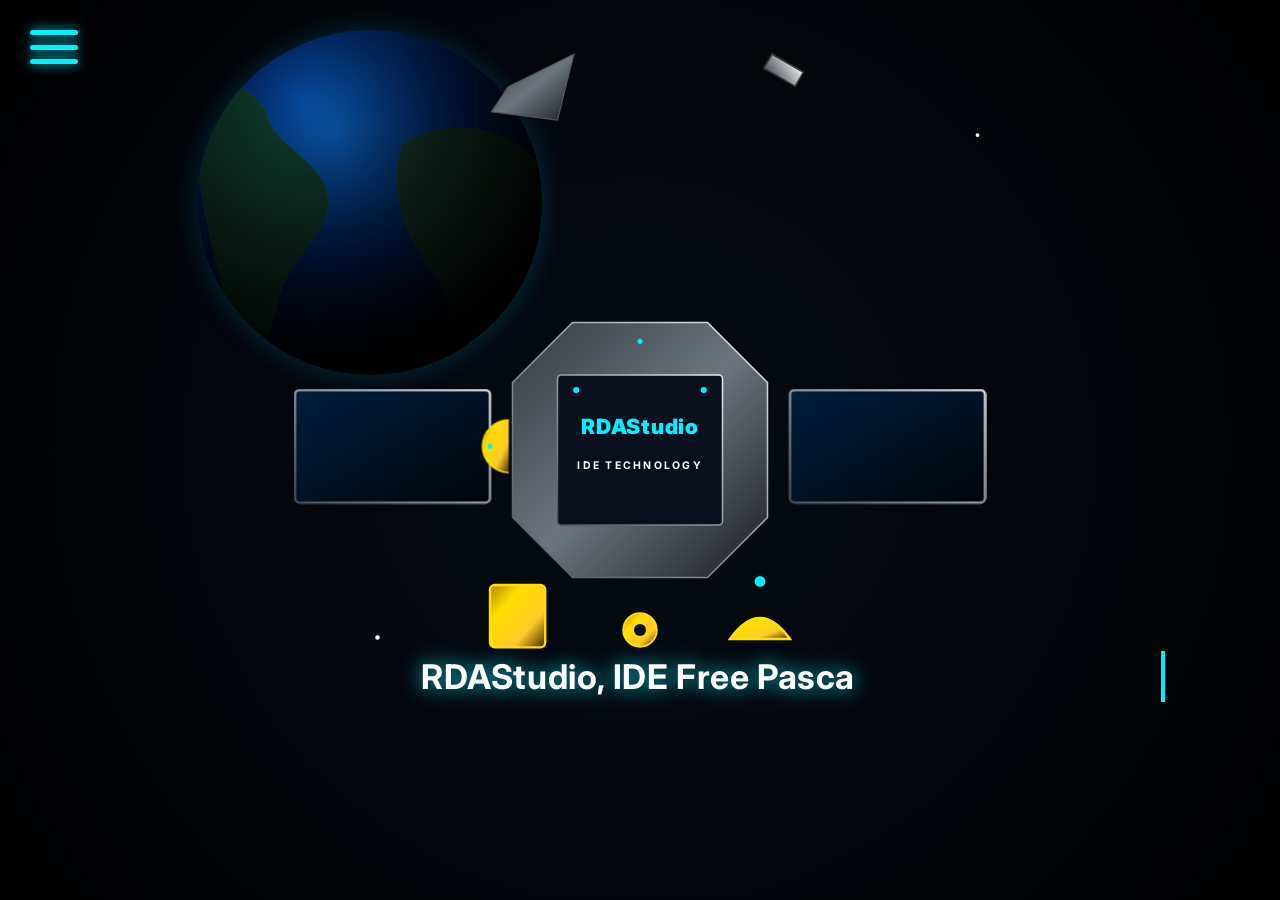
<file: index.html>
<!DOCTYPE html>
<html lang="pt-BR">
<head>
    <meta charset="UTF-8">
    <meta name="viewport" content="width=device-width, initial-scale=1.0">
    <title>RDA Studio - Órbita Tecnológica</title>
    <link href="https://fonts.googleapis.com/css2?family=Inter:wght=400;500;700;900&display=swap" rel="stylesheet">
    <style>
        :root {
            /* Variáveis dinâmicas de controle vetorial manipuladas pelo motor JS */
            --comet-angle: 0deg;
            --comet-duration: 8s;
            --start-x: 600px;
            --start-y: 0px;
            --mid-x: 600px;
            --mid-y: 470px;
            --under-x: 540px;
            --under-y: 660px;
            --end-x: 400px;
            --end-y: 1300px;
        }

        * {
            margin: 0;
            padding: 0;
            box-sizing: border-box;
            user-select: none;
            -webkit-user-drag: none;
        }

        body {
            background: radial-gradient(circle at center, #060b14 0%, #020408 70%, #000000 100%);
            overflow: hidden;
            width: 100vw;
            height: 100vh;
            position: relative;
            font-family: 'Inter', sans-serif;
            opacity: 0;
            animation: fadeInCinematic 2s cubic-bezier(0.4, 0, 0.2, 1) forwards;
        }

        .page-fade-out {
            animation: fadeOutCinematic 1.2s cubic-bezier(0.4, 0, 0.2, 1) forwards !important;
        }

        @keyframes fadeInCinematic {
            from { opacity: 0; filter: blur(10px); }
            to { opacity: 1; filter: blur(0px); }
        }

        @keyframes fadeOutCinematic {
            from { opacity: 1; filter: blur(15px); }
            to { opacity: 0; filter: blur(0px); }
        }

        /* CANVAS EM TELA CHEIA PARA ENCOSTAR NO MENU HAMBURGUER */
        .container-espacial {
            width: 100vw;
            height: 100vh;
            display: flex;
            justify-content: center;
            align-items: center;
            position: absolute;
            top: 0;
            left: 0;
            z-index: 1;
        }

        .canvas-espacial {
            width: 100%;
            height: 100%;
            display: block;
        }

        a {
            cursor: pointer;
            outline: none;
        }

        .brilho-alvo {
            transition: filter 0.5s cubic-bezier(0.2, 0.8, 0.2, 1), transform 0.3s ease;
        }

        a:hover .brilho-alvo {
            filter: url(#reflexo-estelar) drop-shadow(0 0 35px rgba(0, 240, 255, 0.95));
        }

        .rotulo-destroco {
            font-family: 'Inter', sans-serif;
            font-weight: 700;
            font-size: 16px;
            fill: #00f0ff;
            opacity: 0;
            transition: opacity 0.3s ease-in-out;
            text-shadow: 0 0 10px rgba(0, 240, 255, 0.8);
            pointer-events: none;
        }

        a:hover .rotulo-destroco {
            opacity: 1;
        }

        .camera-dance-satelite {
            transform-origin: 600px 600px;
            animation: camera-dance-satelite 40s cubic-bezier(0.4, 0, 0.2, 1) infinite;
        }

        @keyframes camera-dance-satelite {
            0% { transform: scale(0.85) translate(0px, 0px) rotate(0deg); filter: brightness(1); }
            12% { transform: scale(0.88) translate(-30px, 15px) rotate(-5deg); filter: brightness(1.05); }
            25% { transform: scale(0.82) translate(25px, -25px) rotate(4deg); filter: brightness(0.95); }
            38% { transform: scale(0.92) translate(-15px, -35px) rotate(-8deg); filter: brightness(1.1); }
            52% { transform: scale(0.84) translate(30px, 20px) rotate(6deg); filter: brightness(1); }
            65% { transform: scale(0.89) translate(-10px, -5px) rotate(-3deg); filter: brightness(1.1); }
            72% { transform: scale(1.05) translate(0px, 0px) rotate(0deg); filter: brightness(1.2); }
            82% { transform: scale(0.80) translate(-25px, 10px) rotate(-4deg); filter: brightness(0.85); }
            92% { transform: scale(0.86) translate(20px, -10px) rotate(3deg); filter: brightness(1); }
            100% { transform: scale(0.85) translate(0px, 0px) rotate(0deg); filter: brightness(1); }
        }

        .link-sub-1 { animation: balancoSub1 5s ease-in-out infinite alternate; transform-origin: 440px 820px; }
        .link-sub-2 { animation: balancoSub2 6s ease-in-out infinite alternate; transform-origin: 600px 840px; }
        .link-sub-3 { animation: balancoSub3 5.5s ease-in-out infinite alternate; transform-origin: 760px 820px; }

        @keyframes balancoSub1 { 0% { transform: translate(-4px, -3px) rotate(-1deg); } 100% { transform: translate(4px, 3px) rotate(1deg); } }
        @keyframes balancoSub2 { 0% { transform: translate(3px, -5px) rotate(0.5deg); } 100% { transform: translate(-3px, 5px) rotate(-0.5deg); } }
        @keyframes balancoSub3 { 0% { transform: translate(-5px, 4px) rotate(-1.5deg); } 100% { transform: translate(5px, -4px) rotate(-1.5deg); } }

        .decorativo-drift-1 { animation: driftLongo1 18s linear infinite; transform-origin: center; transform: scale(2.2); }
        .decorativo-drift-2 { animation: driftLongo2 24s linear infinite; transform-origin: center; transform: scale(2.2); }
        .decorativo-drift-3 { animation: driftLongo3 20s linear infinite; transform-origin: center; transform: scale(2.2); }
        .decorativo-drift-4 { animation: driftLongo4 16s linear infinite; transform-origin: center; transform: scale(2.2); }

        @keyframes driftLongo1 { 0% { transform: scale(2.2) translate(-150px, -80px) rotate(0deg); } 100% { transform: scale(2.2) translate(200px, 120px) rotate(360deg); } }
        @keyframes driftLongo2 { 0% { transform: scale(2.2) translate(200px, -120px) rotate(0deg); } 100% { transform: scale(2.2) translate(-150px, 200px) rotate(-360deg); } }
        @keyframes driftLongo3 { 0% { transform: scale(2.2) translate(180px, 80px) rotate(0deg); } 100% { transform: scale(2.2) translate(-200px, -120px) rotate(180deg); } }
        @keyframes driftLongo4 { 0% { transform: scale(2.2) translate(-80px, 180px) rotate(0deg); } 100% { transform: scale(2.2) translate(200px, -80px) rotate(540deg); } }

        /* BASE DO COMETA: ESPERA OCULTO NO TOPO ZERO */
        .cometa-colossal { 
            opacity: 0;
            transform: translate(var(--start-x), var(--start-y)) scale(0.01);
            transform-origin: 0px 0px !important;
        }

        /* CLASS DISPARADA EXCLUSIVAMENTE VIA JAVASCRIPT */
        .animar-cometa {
            animation: passagemSuperCometa var(--comet-duration) linear forwards;
        }

        @keyframes passagemSuperCometa {
            /* 0%: Surge oculto exatamente no topo parametrizado */
            0% { transform: translate(var(--start-x), var(--start-y)) scale(0.01); opacity: 0; filter: blur(5px); }
            5% { opacity: 1; filter: blur(0px); }
            
            /* 65%: PERSPECTIVA DOS OLHOS - Avança na direção da tela com zoom massivo de 150% (scale 1.5) */
            65% { transform: translate(var(--mid-x), var(--mid-y)) scale(1.5); opacity: 1; filter: drop-shadow(0 0 45px rgba(0, 240, 255, 0.95)) brightness(1.4); }
            
            /* 80%: MUDANÇA DE PERSPECTIVA - Executa a curva, encolhe e mergulha por baixo (atrás) do satélite */
            80% { transform: translate(var(--under-x), var(--under-y)) scale(0.75); opacity: 0.9; filter: drop-shadow(0 0 15px rgba(0, 240, 255, 0.4)); }
            
            /* 100%: Desaparece completamente no limbo inferior */
            100% { transform: translate(var(--end-x), var(--end-y)) scale(0.2); opacity: 0; }
        }

        .reflexo-satelite-container {
            transform-origin: 600px 600px;
        }

        .animar-reflexo {
            animation: reflexoSateliteCometa var(--comet-duration) linear forwards;
        }

        @keyframes reflexoSateliteCometa {
            0%, 58% { filter: brightness(1) drop-shadow(0 0 0px rgba(0,240,255,0)); }
            64%, 74% { filter: brightness(2.3) drop-shadow(0 0 40px rgba(0, 240, 255, 0.9)); }
            82%, 100% { filter: brightness(1) drop-shadow(0 0 0px rgba(0,240,255,0)); }
        }

        .led-azul-pisca { animation: pulseLedAzul 0.4s ease-in-out infinite alternate; }
        @keyframes pulseLedAzul { 0% { opacity: 0.1; filter: drop-shadow(0 0 1px #00f0ff); } 100% { opacity: 1; filter: drop-shadow(0 0 12px #00f0ff); } }
        
        .estrela-pisca { animation: pulseEstrela 3s ease-in-out infinite alternate; }
        @keyframes pulseEstrela { 0% { opacity: 0.2; } 100% { opacity: 1; } }

        .terminal-typewriter {
            position: absolute;
            bottom: 22%;
            left: 50%;
            transform: translateX(-50%);
            font-family: 'Inter', sans-serif;
            font-size: clamp(24px, 4vw, 34px);
            font-weight: 700;
            color: #ffffff;
            letter-spacing: 0.6px;
            text-align: center;
            pointer-events: none;
            z-index: 99999999;
            width: 92%;
            max-width: 1050px;
            line-height: 1.5;
            display: inline-block;
            border-right: 4px solid #00f0ff;
            animation: piscaCursorTerminal 0.7s step-end infinite;
            text-shadow: 0 0 20px rgba(0, 240, 255, 0.85);
        }

        @keyframes piscaCursorTerminal {
            from, to { border-color: transparent; }
            50% { border-color: #00f0ff; }
        }

        .menu-hamburguer-container {
            position: fixed;
            top: 30px;
            left: 30px;
            z-index: 999999999;
        }

        .menu-checkbox { display: none; }

        .botao-hamburguer {
            display: flex;
            flex-direction: column;
            justify-content: space-between;
            width: 48px;
            height: 34px;
            cursor: pointer;
            background: transparent;
            border: none;
        }

        .botao-hamburguer span {
            display: block;
            width: 100%;
            height: 5px;
            background-color: #00f0ff;
            border-radius: 3px;
            transition: all 0.3s cubic-bezier(0.4, 0, 0.2, 1);
            box-shadow: 0 0 12px rgba(0, 240, 255, 0.9);
        }

        .menu-checkbox:checked ~ .botao-hamburguer span:nth-child(1) { transform: translateY(14px) rotate(45deg); }
        .menu-checkbox:checked ~ .botao-hamburguer span:nth-child(2) { opacity: 0; }
        .menu-checkbox:checked ~ .botao-hamburguer span:nth-child(3) { transform: translateY(-15px) rotate(-45deg); }

        .painel-idiomas {
            position: absolute;
            top: 50px;
            left: 0;
            display: none;
            flex-direction: column;
            gap: 14px;
            background: rgba(3, 7, 15, 0.97);
            padding: 16px;
            border-radius: 20px;
            border: 2px solid rgba(0, 240, 255, 0.5);
            backdrop-filter: blur(20px);
            box-shadow: 0 0 40px rgba(0, 0, 0, 0.98);
            animation: fadeInPainel 0.25s ease forwards;
        }

        .menu-checkbox:checked ~ .painel-idiomas { display: flex; }

        @keyframes fadeInPainel {
            from { opacity: 0; transform: translateY(-10px); }
            to { opacity: 1; transform: translateY(0); }
        }

        .botao-bandeira {
            background: rgba(255, 255, 255, 0.05);
            border: 2.5px solid rgba(255, 255, 255, 0.15);
            cursor: pointer;
            width: 50px;
            height: 50px;
            display: flex;
            align-items: center;
            justify-content: center;
            border-radius: 50%;
            transition: all 0.25s ease;
            position: relative;
            padding: 0;
            overflow: hidden;
        }

        .botao-bandeira svg { width: 100%; height: 100%; pointer-events: none; display: block; }
        .botao-bandeira:hover { transform: scale(1.15); background: rgba(0, 240, 255, 0.15); border-color: rgba(0, 240, 255, 0.8); box-shadow: 0 0 15px rgba(0, 240, 255, 0.5); }
        .botao-bandeira.ativo { border-color: #00f0ff !important; background: rgba(0, 240, 255, 0.25) !important; box-shadow: 0 0 20px rgba(0, 240, 255, 0.8) !important; }
        .botao-bandeira::after { content: attr(data-tooltip); position: absolute; left: 65px; top: 50%; transform: translateY(-50%) scale(0.9); background: #03070f; color: #00f0ff; font-family: 'Inter', sans-serif; font-size: 13px; font-weight: 700; white-space: nowrap; padding: 6px 10px; border-radius: 6px; border: 1px solid rgba(0, 240, 255, 0.5); opacity: 0; pointer-events: none; transition: all 0.2s ease; }
    </style>
</head>
<body data-page="index">

    <div class="menu-hamburguer-container">
        <input type="checkbox" id="menu-toggle" class="menu-checkbox">
        <label for="menu-toggle" class="botao-hamburguer">
            <span></span>
            <span></span>
            <span></span>
        </label>
        
        <div class="painel-idiomas">
            <button class="botao-bandeira" data-lang="ptBR" data-tooltip="Brasil">
                <svg viewBox="0 0 32 32"><clipPath id="c-br"><circle cx="16" cy="16" r="16"/></clipPath><g clip-path="url(#c-br)"><rect width="32" height="32" fill="#009c3b"/><polygon points="16,4 28,16 16,28 4,16" fill="#ffdf00"/><circle cx="16" cy="16" r="6.5" fill="#002776"/><path d="M 8,17.5 Q 16,14.5 24,17.5" stroke="#ffffff" stroke-width="1" fill="none"/></g></svg>
            </button>
            <button class="botao-bandeira" data-lang="enUS" data-tooltip="United States">
                <svg viewBox="0 0 32 32"><clipPath id="c-us"><circle cx="16" cy="16" r="16"/></clipPath><g clip-path="url(#c-us)"><rect width="32" height="32" fill="#fff"/><rect width="32" height="2.5" y="0" fill="#b22234"/><rect width="32" height="2.5" y="5" fill="#b22234"/><rect width="32" height="2.5" y="10" fill="#b22234"/><rect width="32" height="2.5" y="15" fill="#b22234"/><rect width="32" height="2.5" y="20" fill="#b22234"/><rect width="32" height="2.5" y="25" fill="#b22234"/><rect width="32" height="32" y="30" fill="#b22234"/><rect width="16" height="17" fill="#3c3b6e"/><circle cx="4" cy="4" r="0.7" fill="#fff"/><circle cx="8" cy="4" r="0.7" fill="#fff"/><circle cx="12" cy="4" r="0.7" fill="#fff"/><circle cx="6" cy="8" r="0.7" fill="#fff"/><circle cx="10" cy="8" r="0.7" fill="#fff"/><circle cx="4" cy="12" r="0.7" fill="#fff"/><circle cx="8" cy="12" r="0.7" fill="#fff"/><circle cx="12" cy="12" r="0.7" fill="#fff"/></g></svg>
            </button>
        </div>
    </div>
    <div class="container-espacial">
        <svg class="canvas-espacial" viewBox="0 0 1200 1200" xmlns="http://www.w3.org/2000/svg" oncontextmenu="return false;">
            
            <defs>
                <filter id="reflexo-estelar" x="-50%" y="-50%" width="200%" height="200%">
                    <feGaussianBlur stdDeviation="10" result="blur" />
                    <feColorMatrix type="matrix" values="1 0 0 0 0  0 1 0 0 0  0 0 1 0 0  0 0 0 3 0"/>
                    <feMerge>
                        <feMergeNode in="blur" />
                        <feMergeNode in="SourceGraphic" />
                    </feMerge>
                </filter>

                <filter id="super-brilho-cometa" x="-100%" y="-100%" width="300%" height="300%">
                    <feGaussianBlur stdDeviation="6" result="blur1" />
                    <feGaussianBlur stdDeviation="14" result="blur2" />
                    <feMerge>
                        <feMergeNode in="blur2" />
                        <feMergeNode in="blur1" />
                        <feMergeNode in="SourceGraphic" />
                    </feMerge>
                </filter>

                <linearGradient id="metal-grafite" x1="0%" y1="0%" x2="100%" y2="100%">
                    <stop offset="0%" stop-color="#343a40" /><stop offset="50%" stop-color="#6c757d" /><stop offset="100%" stop-color="#1a1d20" />
                </linearGradient>

                <linearGradient id="aco-escovado" x1="0%" y1="100%" x2="100%" y2="0%">
                    <stop offset="0%" stop-color="#495057" /><stop offset="100%" stop-color="#e9ecef" />
                </linearGradient>

                <linearGradient id="ouro-termico" x1="0%" y1="0%" x2="100%" y2="100%">
                    <stop offset="0%" stop-color="#b68500" /><stop offset="30%" stop-color="#ffdf00" /><stop offset="70%" stop-color="#ffca28" /><stop offset="100%" stop-color="#3e2c00" />
                </linearGradient>

                <linearGradient id="silicio-painel" x1="0%" y1="0%" x2="100%" y2="100%">
                    <stop offset="0%" stop-color="#001f3f" /><stop offset="100%" stop-color="#00050a" />
                </linearGradient>

                <linearGradient id="cauda-cometa" x1="0%" y1="100%" x2="0%" y2="0%">
                    <stop offset="0%" stop-color="#ffffff" stop-opacity="1"/>
                    <stop offset="20%" stop-color="#00f0ff" stop-opacity="0.85"/>
                    <stop offset="60%" stop-color="#0044ff" stop-opacity="0.25"/>
                    <stop offset="100%" stop-color="#000000" stop-opacity="0"/>
                </linearGradient>

                <radialGradient id="gradiente-terra" cx="40%" cy="30%" r="70%">
                    <stop offset="0%" stop-color="#0a5cb4" /><stop offset="55%" stop-color="#002266" /><stop offset="100%" stop-color="#000311" />
                </radialGradient>
                
                <radialGradient id="sombra-terra" cx="30%" cy="20%" r="80%">
                    <stop offset="0%" stop-color="#000000" stop-opacity="0" /><stop offset="85%" stop-color="#000000" stop-opacity="0.85" /><stop offset="100%" stop-color="#000000" stop-opacity="1" />
                </radialGradient>

                <clipPath id="clip-recorte-terra-novo">
                    <circle cx="240" cy="270" r="230" />
                </clipPath>
            </defs>

            <!-- Estrelas de Fundo -->
            <g fill="#ffffff">
                <circle cx="150" cy="200" r="2" class="estrela-pisca" style="animation-delay: 0.2s;"/>
                <circle cx="1050" cy="180" r="2.5" class="estrela-pisca" style="animation-delay: 0.9s;"/>
                <circle cx="880" cy="900" r="1.5" opacity="0.6"/>
                <circle cx="250" cy="850" r="3" class="estrela-pisca" style="animation-delay: 1.4s;"/>
            </g>

            <!-- PLANETA TERRA CORRIGIDO EM POSIÇÃO EMBAIXO DO HAMBURGUER -->
            <g id="planeta-terra-realista">
                <circle cx="240" cy="270" r="236" fill="#00bfff" opacity="0.15" filter="blur(16px)" />
                <g clip-path="url(#clip-recorte-terra-novo)">
                    <circle cx="240" cy="270" r="230" fill="url(#gradiente-terra)" />
                    <g transform="translate(-360, 160)">
                        <path d="M 380,-60 C 420,-50 460,-30 465,0 C 470,20 495,35 520,60 C 545,85 555,115 530,150 C 510,180 480,210 475,250 C 465,290 445,340 440,370 C 430,340 420,290 405,230 C 390,170 375,110 370,50 Z" fill="#143d22" opacity="0.88" stroke="#1b522e" stroke-width="1" />
                        <path d="M 645,30 C 680,10 740,0 790,30 C 830,50 855,90 840,130 C 825,160 795,190 775,230 C 760,260 745,310 735,350 C 725,320 710,270 700,230 C 685,200 655,170 645,130 C 635,100 630,60 645,30 Z" fill="#1c3b1e" opacity="0.85" stroke="#254e27" stroke-width="1"/>
                    </g>
                    <circle cx="240" cy="270" r="230" fill="url(#sombra-terra)" />
                </g>
            </g>

            <!-- OBJETO COMETA - Renderizado estruturalmente ANTES do satélite para passar por trás dele -->
            <g id="wrapper-cometa" style="transform-origin: 600px 600px; transform: rotate(var(--comet-angle));">
                <g class="cometa-colossal" id="cometa-objeto">
                    <path d="M -12,0 Q 0,-200 0,-450 Q 0,-200 12,0 Z" fill="url(#cauda-cometa)" />
                    <circle cx="0" cy="0" r="13" fill="#ffffff" filter="url(#super-brilho-cometa)"/>
                </g>
            </g>

            <!-- Destroços Espaciais Ambientais -->
            <g class="decorativo-drift-1">
                <polygon points="520,380 560,360 550,400 510,395" fill="url(#metal-grafite)" stroke="#555" stroke-width="0.7"/>
            </g>
            <g class="decorativo-drift-2">
                <rect x="680" y="360" width="22" height="10" fill="url(#aco-escovado)" stroke="#333" transform="rotate(30 680 360)"/>
            </g>

            <!-- SATÉLITE PRINCIPAL (Fica por cima de tudo no eixo Z nativo do SVG) -->
            <g class="camera-dance-satelite">
                <g class="reflexo-satelite-container" id="reflexo-objeto">
                    <g>
                        <line x1="180" y1="595" x2="1020" y2="595" stroke="url(#aco-escovado)" stroke-width="12" stroke-linecap="round"/>
                        <rect x="140" y="520" width="260" height="150" rx="6" fill="url(#silicio-painel)" stroke="url(#aco-escovado)" stroke-width="3"/>
                        <rect x="800" y="520" width="260" height="150" rx="6" fill="url(#silicio-painel)" stroke="url(#aco-escovado)" stroke-width="3"/>
                        
                        <g transform="translate(420, 595)">
                            <line x1="0" y1="0" x2="70" y2="0" stroke="url(#aco-escovado)" stroke-width="7" stroke-linecap="round"/>
                            <path d="M 5, -35 A 35,35 0 0,0 5,35" fill="url(#ouro-termico)" stroke="#ffdf00" stroke-width="2"/>
                            <circle cx="-20" cy="0" r="3.5" fill="#00f0ff" class="led-azul-pisca"/>
                        </g>

                        <polygon points="430,510 510,430 690,430 770,510 770,690 690,770 510,770 430,690" fill="url(#metal-grafite)" stroke="url(#aco-escovado)" stroke-width="2"/>
                        <rect x="490" y="500" width="220" height="200" rx="5" fill="#0a0f1d" stroke="url(#aco-escovado)" stroke-width="2"/>
                        
                        <text x="600" y="578" font-family="'Inter', sans-serif" font-weight="900" font-size="28" fill="#00f0ff" letter-spacing="1" text-anchor="middle">RDAStudio</text>
                        <text x="600" y="625" font-family="'Inter', sans-serif" font-weight="700" font-size="14" fill="#fff" letter-spacing="3" text-anchor="middle">IDE TECHNOLOGY</text>
                        
                        <circle cx="515" cy="520" r="4" fill="#00f0ff" class="led-azul-pisca"/>
                        <circle cx="685" cy="520" r="4" fill="#00f0ff" class="led-azul-pisca"/>
                        <circle cx="600" cy="455" r="3.5" fill="#00f0ff" class="led-azul-pisca"/>
                    </g>

                    <!-- Links de Acesso nos Módulos de Carga -->
                    <g class="link-sub-1">
                        <a href="sobre.html" class="link-transicao">
                            <g class="brilho-alvo" transform="translate(440, 820) scale(1.6) translate(-440, -820)">
                                <rect x="415" y="795" width="46" height="52" rx="4" fill="url(#ouro-termico)" stroke="#ffdf00" stroke-width="2"/>
                                <text id="lbl-sobre" x="438" y="872" class="rotulo-destroco" text-anchor="middle">Sobre</text>
                            </g>
                        </a>
                    </g>

                    <g class="link-sub-2">
                        <a href="servicos.html" class="link-transicao">
                            <g class="brilho-alvo">
                                <g transform="translate(600, 840) scale(1.6)">
                                    <circle cx="0" cy="0" r="14" fill="url(#ouro-termico)" stroke="#ffdf00" stroke-width="1.5"/>
                                    <circle cx="0" cy="0" r="5" fill="#0a0f1d"/>
                                </g>
                                <text id="lbl-servicos" x="600" y="890" class="rotulo-destroco" text-anchor="middle">Serviços</text>
                            </g>
                        </a>
                    </g>

                    <g class="link-sub-3">
                        <a href="contatos.html" class="link-transicao">
                            <g class="brilho-alvo" transform="translate(760, 820) scale(1.6) translate(-760, -820)">
                                <path d="M 735,840 Q 760,805 785,840 Z" fill="url(#ouro-termico)" stroke="#ffdf00" stroke-width="2"/>
                                <circle cx="760" cy="792" r="4.5" fill="#00f0ff" class="led-azul-pisca"/>
                                <text id="lbl-contatos" x="760" y="872" class="rotulo-destroco" text-anchor="middle">Contatos</text>
                            </g>
                        </a>
                    </g>
                </g>
            </g>
        </svg>
    </div>

    <div class="terminal-typewriter" id="typewriter"></div>

    <script>
        document.addEventListener("DOMContentLoaded", function() {
            // Transição suave de páginas
            const links = document.querySelectorAll(".link-transicao");
            links.forEach(link => {
                link.addEventListener("click", function(event) {
                    const destino = this.getAttribute("href");
                    if (destino && destino !== "#") {
                        event.preventDefault();
                        document.body.classList.add("page-fade-out");
                        setTimeout(() => { window.location.href = destino; }, 1200);
                    }
                });
            });

            // Proteções de Segurança do Front
            window.addEventListener('contextmenu', e => e.preventDefault(), false);
            window.addEventListener('keydown', function(e) {
                if (e.key === 'F12' || e.keyCode === 123 || (e.ctrlKey && (e.key === 's' || e.key === 'S' || e.key === 'u' || e.key === 'U'))) {
                    e.preventDefault();
                }
            }, false);

            // MOTOR DETERMINÍSTICO DE ESTADOS (4 APARIÇÕES EXCLUSIVAS COM VARIANTES DE ROTA)
            const cometaObjeto = document.getElementById('cometa-objeto');
            const reflexoObjeto = document.getElementById('reflexo-objeto');
            
            let indiceAparição = 0;

            // Banco de rotas exclusivas com alteração vetorial de direção
            const matrizDeRotas = [
                { tempo: 8,  sX: '600px', sY: '0px', mX: '600px', mY: '470px', uX: '540px', uY: '660px', eX: '400px', eY: '1300px' },
                { tempo: 16, sX: '150px', sY: '0px', mX: '560px', mY: '480px', uX: '620px', uY: '670px', eX: '950px', eY: '1300px' },
                { tempo: 24, sX: '1050px',sY: '0px', mX: '640px', mY: '460px', uX: '570px', uY: '650px', eX: '150px', eY: '1300px' },
                { tempo: 32, sX: '450px', sY: '0px', mX: '590px', mY: '475px', uX: '530px', uY: '665px', eX: '300px', eY: '1300px' }
            ];

            function executarSequenciaCometa() {
                // Fim absoluto após a quarta aparição concluída: remove o cometa para sempre
                if (indiceAparição >= matrizDeRotas.length) {
                    if (cometaObjeto) cometaObjeto.style.display = 'none';
                    return;
                }

                const rotaAtual = matrizDeRotas[indiceAparição];

                // Atualiza as variáveis CSS nativas para reconfigurar a física e direção do vetor
                document.documentElement.style.setProperty('--comet-duration', `${rotaAtual.tempo}s`);
                document.documentElement.style.setProperty('--start-x', rotaAtual.sX);
                document.documentElement.style.setProperty('--start-y', rotaAtual.sY);
                document.documentElement.style.setProperty('--mid-x', rotaAtual.mX);
                document.documentElement.style.setProperty('--mid-y', rotaAtual.mY);
                document.documentElement.style.setProperty('--under-x', rotaAtual.uX);
                document.documentElement.style.setProperty('--under-y', rotaAtual.uY);
                document.documentElement.style.setProperty('--end-x', rotaAtual.eX);

                // Garante que o cometa está limpo de classes para resetar o frame
                cometaObjeto.classList.remove('animar-cometa');
                if (reflexoObjeto) reflexoObjeto.classList.remove('animar-reflexo');

                // Força reflow no navegador para resetar o estado de renderização
                void cometaObjeto.offsetWidth;

                // Dispara o voo tridimensional injetando a classe animadora
                cometaObjeto.classList.add('animar-cometa');
                if (reflexoObjeto) reflexoObjeto.classList.add('animar-reflexo');

                // Escuta o término exato do tempo de voo estipulado para a rota
                setTimeout(() => {
                    // Desliga as classes para ocultar imediatamente o elemento no topo zero
                    cometaObjeto.classList.remove('animar-cometa');
                    if (reflexoObjeto) reflexoObjeto.classList.remove('animar-reflexo');

                    indiceAparição++;

                    // Se ainda não completou as 4 exibições, entra no hiato oculto de 40 segundos
                    if (indiceAparição < matrizDeRotas.length) {
                        setTimeout(executarSequenciaCometa, 40000);
                    } else {
                        // Invoca a última verificação para eliminação permanente do DOM
                        executarSequenciaCometa();
                    }
                }, rotaAtual.tempo * 1000);
            }

            // Inicia o primeiro ciclo (8 segundos) imediatamente
            if (cometaObjeto) {
                executarSequenciaCometa();
            }

            // TEXTOS DO TERMINAL (MÁQUINA DE ESCREVER)
            const caixaTexto = document.getElementById("typewriter");
            let indexFraseGlobal = 0;
            let indexLetraGlobal = 0;

            const bancoDeFrasesCorrigidas = [
                "RDAStudio, IDE Free Pascal para Linux.",
                "RDAStudio, compila para Windows, Linux e Android.",
                "RDAStudio, uma IA para lhe ajudar com os códigos do seu projeto.",
                "RDAStudio, programe em Free Pascal. Ou descreva seu projeto para a IA.",
                "RDAStudio, você pode colocar seus filhos para aprender lógica de programação.",
                "RDAStudio, entre nas comunidades e converse com outros programadores."
            ];

            function escreverFraseDoDicionario() {
                const fraseAlvo = bancoDeFrasesCorrigidas[indexFraseGlobal];
                if (indexLetraGlobal < fraseAlvo.length) {
                    caixaTexto.textContent += fraseAlvo.charAt(indexLetraGlobal);
                    indexLetraGlobal++;
                    setTimeout(escreverFraseDoDicionario, 45);
                } else {
                    setTimeout(limparEAvancarFrase, 3500);
                }
            }

            function limparEAvancarFrase() {
                caixaTexto.textContent = "";
                indexLetraGlobal = 0;
                indexFraseGlobal = (indexFraseGlobal + 1) % bancoDeFrasesCorrigidas.length;
                setTimeout(escreverFraseDoDicionario, 400);
            }

            escreverFraseDoDicionario();
        });
    </script>
</body>
</html>
</file>
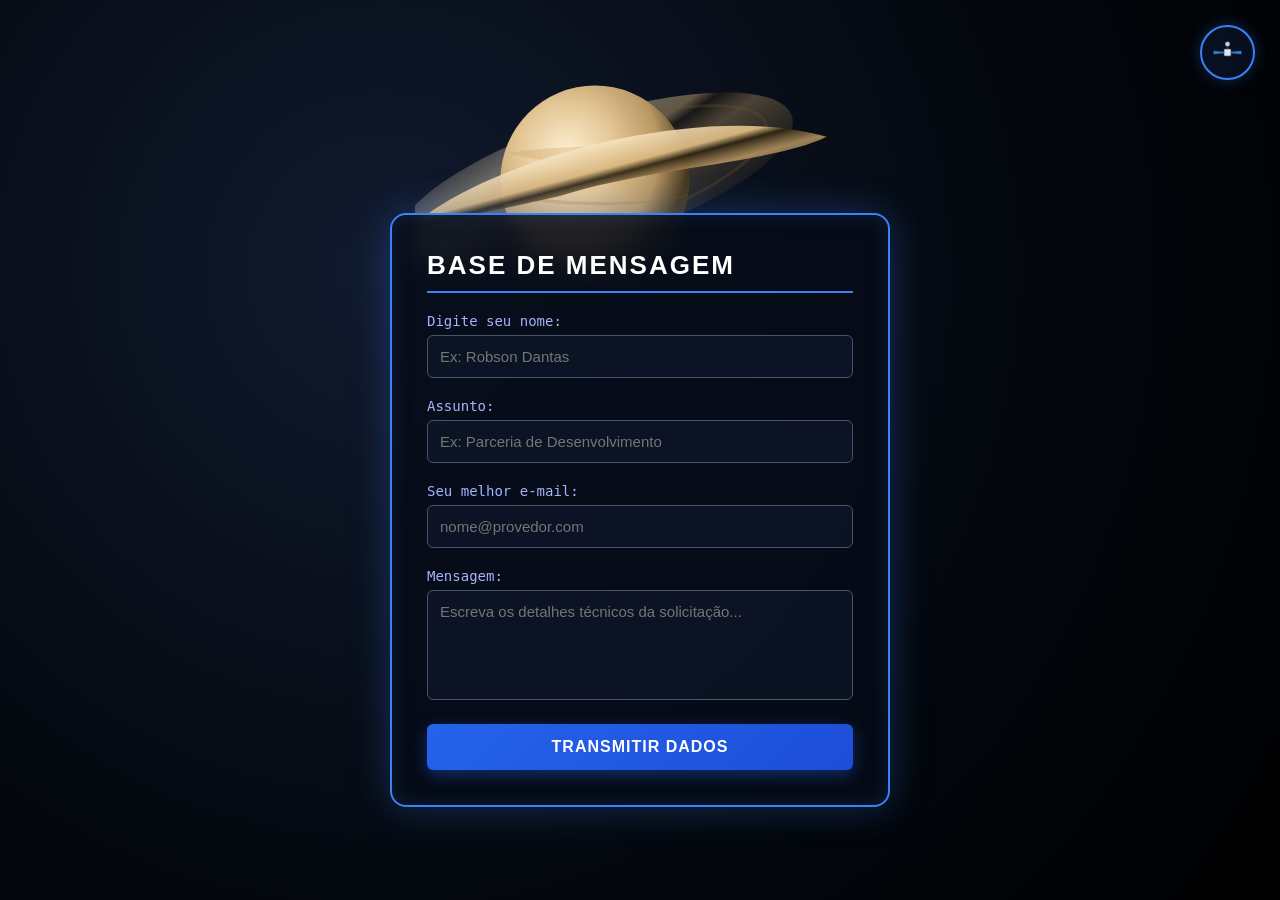
<file: contatos.html>
<!DOCTYPE html>
<html lang="pt-BR">
<head>
    <meta charset="UTF-8">
    <meta name="viewport" content="width=device-width, initial-scale=1.0">
    <title>RDA Studio - Contatos em Saturno</title>
    <style>
        * {
            margin: 0;
            padding: 0;
            box-sizing: border-box;
            user-select: none;
        }

        body {
            background: radial-gradient(circle at 30% 30%, #111a2e 0%, #03070d 60%, #000000 100%);
            overflow: hidden;
            width: 100vw;
            height: 100vh;
            display: flex;
            justify-content: center;
            align-items: center;
            font-family: 'Segoe UI', Arial, sans-serif;
            color: #ffffff;
            opacity: 0;
            animation: fadeInCinematic 2s cubic-bezier(0.4, 0, 0.2, 1) forwards;
        }

        /* BOTÃO SATÉLITE UNIVERSAL (FORÇADO NA CAMADA DA FRENTE) */
        .btn-satelite-topo {
            position: fixed;
            top: 25px;
            right: 25px;
            width: 55px;
            height: 55px;
            z-index: 999999; /* Camada máxima absoluta */
            background: rgba(10, 20, 45, 0.7);
            border: 2px solid #3b82f6;
            border-radius: 50%;
            padding: 8px;
            transition: transform 0.4s cubic-bezier(0.175, 0.885, 0.32, 1.275), box-shadow 0.3s ease;
            cursor: pointer;
            box-shadow: 0 0 15px rgba(59, 130, 246, 0.3);
            text-decoration: none;
            display: flex;
            justify-content: center;
            align-items: center;
        }

        .btn-satelite-topo svg {
            width: 100%;
            height: 100%;
            display: block;
        }

        .btn-satelite-topo:hover {
            transform: scale(1.15) rotate(20deg);
            box-shadow: 0 0 25px #3b82f6;
        }

        @keyframes fadeInCinematic { from { opacity: 0; } to { opacity: 1; } }
        .page-fade-out { animation: fadeOut 1.2s forwards; }
        @keyframes fadeOut { to { opacity: 0; filter: blur(15px); } }

        .container-espacial { 
            width: 100%; 
            height: 100%; 
            position: relative;
            display: flex; 
            justify-content: center; 
            align-items: center;
            padding: 0 5%;
        }

        /* PLANETA DIMINUÍDO E FIXADO CONSTANTE NO TOPO */
        .canvas-saturno {
            position: absolute;
            left: 50%;
            top: -5%;
            transform: translateX(-50%);
            width: 450px;
            height: 450px;
            z-index: 1;
            pointer-events: none;
        }

        /* ANIMAÇÃO SUTIL DE MOVIMENTO ORBITAL DOS ANÉIS */
        .saturno-aneis-movimento {
            transform-origin: 400px 500px;
            animation: orbitaSubtil 6s ease-in-out infinite alternate;
        }

        @keyframes orbitaSubtil {
            0% { 
                transform: scale(0.97) rotate(-1deg); 
                opacity: 0.8;
            }
            100% { 
                transform: scale(1.02) rotate(1deg); 
                opacity: 1;
            }
        }

        /* FORMULÁRIO ESPACIAL HOLOGRÁFICO */
        .form-container-hologram {
            position: relative;
            z-index: 10;
            width: 100%;
            max-width: 500px;
            background: rgba(7, 12, 24, 0.85);
            border: 2px solid #3b82f6;
            box-shadow: 0 0 40px rgba(59, 130, 246, 0.3), inset 0 0 20px rgba(59, 130, 246, 0.15);
            border-radius: 16px;
            padding: 35px;
            backdrop-filter: blur(12px);
            user-select: auto;
            margin-top: 120px;
        }

        .form-container-hologram h2 {
            font-size: 26px;
            letter-spacing: 2px;
            margin-bottom: 20px;
            color: #ffffff;
            border-bottom: 2px solid #3b82f6;
            padding-bottom: 10px;
            text-transform: uppercase;
        }

        .form-group {
            margin-bottom: 20px;
            text-align: left;
        }

        .form-group label {
            display: block;
            font-family: monospace;
            color: #a5b4fc;
            font-size: 14px;
            margin-bottom: 6px;
        }

        .form-group input, .form-group textarea {
            width: 100%;
            background: rgba(15, 23, 42, 0.7);
            border: 1px solid #475569;
            border-radius: 6px;
            padding: 12px;
            color: #ffffff;
            font-size: 15px;
            font-family: inherit;
            transition: border-color 0.3s, box-shadow 0.3s;
            user-select: auto;
        }

        .form-group input:focus, .form-group textarea:focus {
            outline: none;
            border-color: #3b82f6;
            box-shadow: 0 0 10px rgba(59, 130, 246, 0.5);
        }

        .form-group textarea {
            resize: none;
            height: 110px;
        }

        .btn-enviar-hud {
            width: 100%;
            background: linear-gradient(135deg, #2563eb 0%, #1d4ed8 100%);
            color: white;
            border: none;
            padding: 14px;
            border-radius: 6px;
            font-size: 16px;
            font-weight: bold;
            letter-spacing: 1px;
            cursor: pointer;
            transition: transform 0.2s, box-shadow 0.3s;
            box-shadow: 0 5px 15px rgba(37, 99, 235, 0.4);
        }

        .btn-enviar-hud:hover {
            transform: translateY(-2px);
            box-shadow: 0 8px 25px rgba(37, 99, 235, 0.6);
        }
    </style>
</head>
<body>

    <!-- BOTÃO INTERATIVO UNIVERSAL SATÉLITE -->
    <a href="index.html" class="btn-satelite-topo" title="Voltar ao Início">
        <svg viewBox="0 0 100 100" xmlns="http://www.w3.org/2000/svg">
            <rect x="40" y="40" width="20" height="20" rx="3" fill="#e2e8f0" stroke="#4a5568" stroke-width="2"/>
            <path d="M 10,45 L 40,48 L 40,52 L 10,55 Z" fill="#3182ce" stroke="#1a365d" stroke-width="1"/>
            <path d="M 90,45 L 60,48 L 60,52 L 90,55 Z" fill="#3182ce" stroke="#1a365d" stroke-width="1"/>
            <circle cx="50" cy="26" r="7" fill="#cbd5e1" stroke="#4a5568" stroke-width="1.5"/>
            <line x1="50" y1="40" x2="50" y2="33" stroke="#4a5568" stroke-width="2"/>
        </svg>
    </a>

    <div class="container-espacial">
        
        <!-- PLANETA SATURNO EM SVG -->
        <svg class="canvas-saturno" viewBox="0 0 1000 1000" xmlns="http://www.w3.org/2000/svg">
            <defs>
                <radialGradient id="gradSaturnoReal" cx="35%" cy="35%" r="65%">
                    <stop offset="0%" stop-color="#fcefd2" />
                    <stop offset="40%" stop-color="#e3c694" />
                    <stop offset="75%" stop-color="#b89763" />
                    <stop offset="100%" stop-color="#47381d" />
                </radialGradient>
                
                <linearGradient id="aneisFrenteGrad" x1="0%" y1="0%" x2="100%" y2="100%">
                    <stop offset="0%" stop-color="#e3c694" stop-opacity="0.0"/>
                    <stop offset="25%" stop-color="#fcefd2" stop-opacity="0.85"/>
                    <stop offset="45%" stop-color="#d9b67e" stop-opacity="0.95"/>
                    <stop offset="50%" stop-color="#2b2211" stop-opacity="0.9"/>
                    <stop offset="60%" stop-color="#c4a066" stop-opacity="0.8"/>
                    <stop offset="85%" stop-color="#8c6d3b" stop-opacity="0.3"/>
                    <stop offset="100%" stop-color="#000" stop-opacity="0"/>
                </linearGradient>
            </defs>

            <!-- Sistema Estabilizado (Não gira mais a estrutura inteira) -->
            <g>
                <!-- Anéis Traseiros (Movimento Sutil Sincronizado) -->
                <g class="saturno-aneis-movimento">
                    <ellipse cx="400" cy="500" rx="460" ry="140" fill="url(#aneisFrenteGrad)" transform="rotate(-18 400 500)" opacity="0.45"/>
                    <ellipse cx="400" cy="500" rx="400" ry="115" fill="none" stroke="#6b532d" stroke-width="6" transform="rotate(-18 400 500)" opacity="0.3"/>
                </g>

                <!-- Globo de Saturno (Fixo no centro do SVG) -->
                <circle cx="400" cy="500" r="210" fill="url(#gradSaturnoReal)"/>
                
                <!-- Faixas Atmosféricas (Fixas) -->
                <path d="M 205,440 C 300,470 500,470 595,440 C 580,420 320,420 205,440 Z" fill="#cca468" opacity="0.35"/>
                <path d="M 192,530 C 290,565 510,565 608,530 C 590,555 310,555 192,530 Z" fill="#997542" opacity="0.25"/>

                <!-- Anéis Frontais (Movimento Sutil Sincronizado) -->
                <g class="saturno-aneis-movimento">
                    <path d="M -20,580 C 150,440 650,340 920,440 C 800,490 520,480 320,530 Z" fill="url(#aneisFrenteGrad)" transform="rotate(-4 400 500)"/>
                </g>
            </g>
        </svg>

        <!-- FORMULÁRIO DE CONTATO -->
        <div class="form-container-hologram">
            <h2>Base de Mensagem</h2>
            <form action="" method="POST" id="googleScriptForm">
                
                <div class="form-group">
                    <label for="nome">Digite seu nome:</label>
                    <input type="text" id="nome" name="nome" placeholder="Ex: Robson Dantas" required>
                </div>

                <div class="form-group">
                    <label for="assunto">Assunto:</label>
                    <input type="text" id="assunto" name="assunto" placeholder="Ex: Parceria de Desenvolvimento" required>
                </div>

                <div class="form-group">
                    <label for="email">Seu melhor e-mail:</label>
                    <input type="email" id="email" name="email" placeholder="nome@provedor.com" required>
                </div>

                <div class="form-group">
                    <label for="mensagem">Mensagem:</label>
                    <textarea id="mensagem" name="mensagem" placeholder="Escreva os detalhes técnicos da solicitação..." required></textarea>
                </div>

                <button type="submit" class="btn-enviar-hud">TRANSMITIR DADOS</button>
            </form>
        </div>

    </div>

    <script>
        document.addEventListener("DOMContentLoaded", function() {
            const GOOGLE_SCRIPT_URL = ""; 
            const form = document.getElementById("googleScriptForm");
            if(GOOGLE_SCRIPT_URL !== "") {
                form.action = GOOGLE_SCRIPT_URL;
            }
            window.addEventListener('contextmenu', e => e.preventDefault(), false);
        });
    </script>
</body>
</html>
</file>
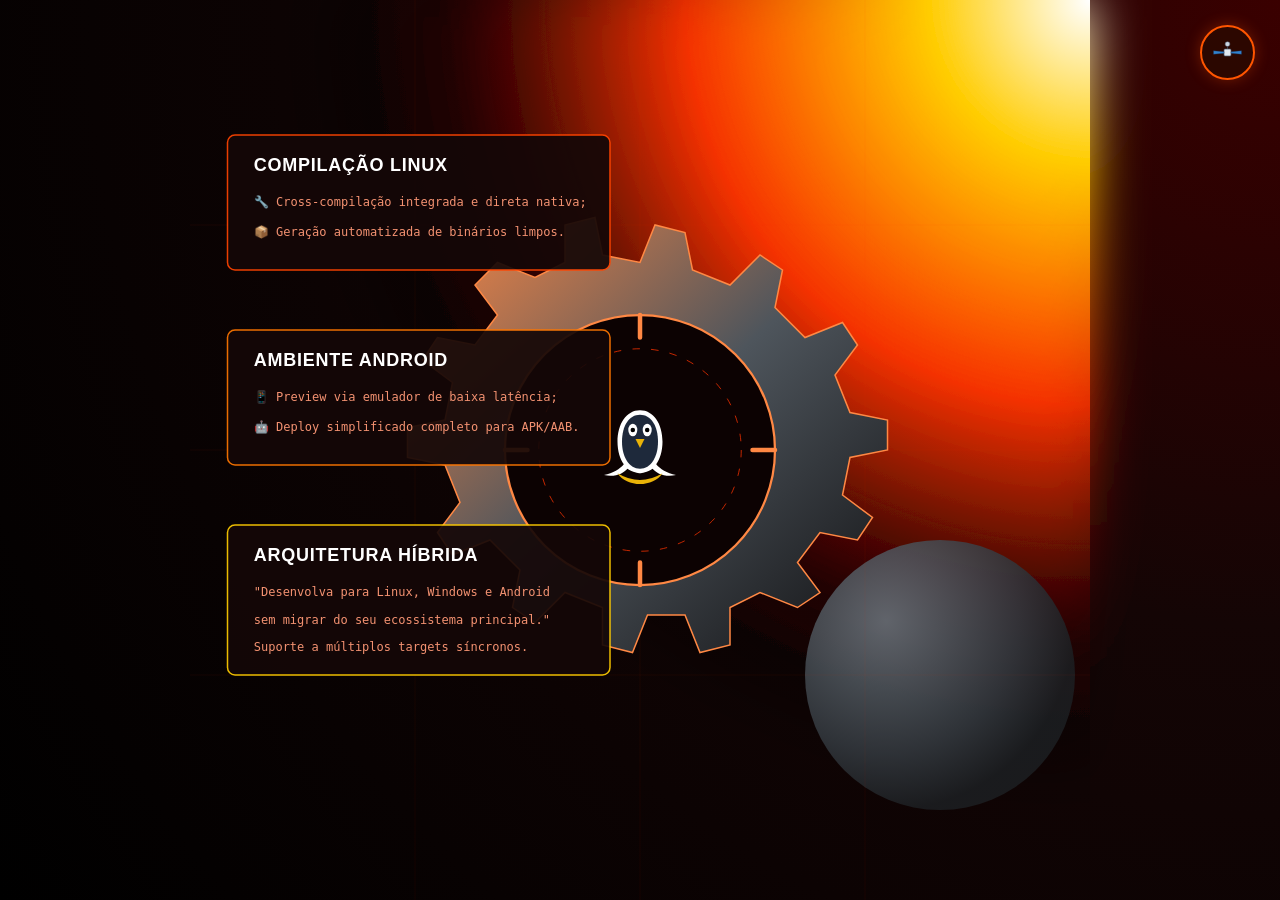
<file: servicos.html>
<!DOCTYPE html>
<html lang="pt-BR">
<head>
    <meta charset="UTF-8">
    <meta name="viewport" content="width=device-width, initial-scale=1.0">
    <title>RDA Studio - Serviços em Mercúrio</title>
    <style>
        * {
            margin: 0;
            padding: 0;
            box-sizing: border-box;
            user-select: none;
            -webkit-user-drag: none;
        }

        body {
            background: radial-gradient(circle at 100% 0%, #3a0000 0%, #140505 40%, #000000 100%);
            overflow: hidden;
            width: 100vw;
            height: 100vh;
            display: flex;
            justify-content: center;
            align-items: center;
            font-family: 'Segoe UI', Arial, sans-serif;
            opacity: 0;
            animation: fadeInCinematic 2s cubic-bezier(0.4, 0, 0.2, 1) forwards;
        }

        /* BOTÃO SATÉLITE UNIVERSAL (TOPO DIREITO) */
        .btn-satelite-topo {
            position: fixed;
            top: 25px;
            right: 25px;
            width: 55px;
            height: 55px;
            z-index: 9999;
            background: rgba(40, 10, 0, 0.7);
            border: 2px solid #ff5500;
            border-radius: 50%;
            padding: 8px;
            transition: transform 0.4s cubic-bezier(0.175, 0.885, 0.32, 1.275), box-shadow 0.3s ease;
            cursor: pointer;
            box-shadow: 0 0 15px rgba(255, 85, 0, 0.3);
        }
        .btn-satelite-topo:hover {
            transform: scale(1.15) rotate(20deg);
            box-shadow: 0 0 25px #ff5500;
        }

        @keyframes fadeInCinematic { from { opacity: 0; } to { opacity: 1; } }
        .page-fade-out { animation: fadeOutCinematic 1.2s cubic-bezier(0.4, 0, 0.2, 1) forwards; }
        @keyframes fadeOutCinematic { to { opacity: 0.25; filter: blur(12px); } }

        .container-espacial { width: 100%; height: 100%; display: flex; justify-content: center; align-items: center; }
        svg { width: 100%; height: 100%; max-width: 1100px; max-height: 1100px; }
        
        /* ANIMAÇÃO DE ROTAÇÃO MAIS RÁPIDA EXCLUSIVA DA ENGRENAGEM */
        .engrenagem-rotacionador {
            transform-origin: 600px 600px;
            animation: engrenagemGiroRapido 10s linear infinite;
        }
        
        /* ANIMAÇÃO DE ZOOM COMPARTILHADA DA ESTRUTURA */
        .engrenagem-zoom-container {
            transform-origin: 600px 600px;
            animation: zoomEngrenagem 12s ease-in-out infinite alternate;
        }

        @keyframes engrenagemGiroRapido {
            0% { transform: rotate(0deg); }
            100% { transform: rotate(360deg); }
        }

        @keyframes zoomEngrenagem {
            0% { transform: scale(0.65); }
            100% { transform: scale(1.1); }
        }

        /* TEXTOS E FONTES AMPLIADAS */
        .hud-texto {
            font-size: 16px;
            fill: #ff9977;
            font-family: monospace;
            opacity: 0.95;
        }

        .hud-titulo-painel {
            font-family: sans-serif;
            font-weight: 900;
            font-size: 24px; 
            fill: #ffffff;
            letter-spacing: 1px;
        }

        .marca-interna {
            transition: opacity 1s cubic-bezier(0.4, 0, 0.2, 1);
            opacity: 0;
        }
        .marca-interna.active {
            opacity: 1;
        }
    </style>
</head>
<body>

    <!-- BOTÃO UNIVERSAL SATÉLITE -->
    <a href="index.html" class="btn-satelite-topo">
        <svg viewBox="0 0 100 100" xmlns="http://www.w3.org/2000/svg">
            <rect x="40" y="40" width="20" height="20" rx="3" fill="#e2e8f0" stroke="#4a5568" stroke-width="2"/>
            <path d="M 10,45 L 40,48 L 40,52 L 10,55 Z" fill="#3182ce" stroke="#1a365d" stroke-width="1"/>
            <path d="M 90,45 L 60,48 L 60,52 L 90,55 Z" fill="#3182ce" stroke="#1a365d" stroke-width="1"/>
            <circle cx="50" cy="26" r="7" fill="#cbd5e1" stroke="#4a5568" stroke-width="1.5"/>
            <line x1="50" y1="40" x2="50" y2="33" stroke="#4a5568" stroke-width="2"/>
        </svg>
    </a>

    <div class="container-espacial">
        <svg viewBox="0 0 1200 1200" xmlns="http://www.w3.org/2000/svg" oncontextmenu="return false;">
            <defs>
                <filter id="brilho-solar" x="-50%" y="-50%" width="200%" height="200%">
                    <feGaussianBlur stdDeviation="35" result="blur" />
                    <feMerge>
                        <feMergeNode in="blur" />
                        <feMergeNode in="SourceGraphic" />
                    </feMerge>
                </filter>

                <radialGradient id="sol-mercurio" cx="100%" cy="0%" r="90%">
                    <stop offset="0%" stop-color="#ffffff"/>
                    <stop offset="20%" stop-color="#ffcc00"/>
                    <stop offset="50%" stop-color="#ff3300" stop-opacity="0.8"/>
                    <stop offset="80%" stop-color="#2a0000" stop-opacity="0.3"/>
                    <stop offset="100%" stop-color="#000000" stop-opacity="0"/>
                </radialGradient>

                <radialGradient id="mercurio-corpo" cx="30%" cy="30%" r="70%">
                    <stop offset="0%" stop-color="#6c757d" />
                    <stop offset="70%" stop-color="#343a40" />
                    <stop offset="100%" stop-color="#1c1f22" />
                </radialGradient>

                <linearGradient id="metal-engrenagem" x1="0%" y1="0%" x2="100%" y2="100%">
                    <stop offset="0%" stop-color="#ff8844" />
                    <stop offset="50%" stop-color="#4e555c" />
                    <stop offset="100%" stop-color="#111113" />
                </linearGradient>
            </defs>

            <rect x="0" y="0" width="1200" height="1200" fill="url(#sol-mercurio)" filter="url(#brilho-solar)"/>
            <circle cx="1000" cy="900" r="180" fill="url(#mercurio-corpo)" opacity="0.85"/>

            <g stroke="#ff3300" stroke-width="0.5" opacity="0.15" fill="none">
                <path d="M 0,300 L 1200,300 M 0,600 L 1200,600 M 0,900 L 1200,900"/>
                <path d="M 300,0 L 300,1200 M 600,0 L 600,1200 M 900,0 L 900,1200"/>
            </g>

            <!-- CONTAINER CENTRAL (Aplica o Zoom Geral de forma síncrona) -->
            <g class="engrenagem-zoom-container">
                
                <!-- SUBGRUPO ROTATIVO: APENAS A ENGRENAGEM GIRA -->
                <g class="engrenagem-rotacionador">
                    <path d="M 600,350 L 620,300 L 660,310 L 670,360 L 720,380 L 760,340 L 790,360 L 780,410 L 820,450 L 870,430 L 890,460 L 860,500 L 880,550 L 930,560 L 930,600 L 880,610 L 870,660 L 910,690 L 890,720 L 840,710 L 810,750 L 840,790 L 810,810 L 760,790 L 720,810 L 720,860 L 680,870 L 660,820 L 610,820 L 590,870 L 550,860 L 550,810 L 500,790 L 460,830 L 430,810 L 440,760 L 400,720 L 350,740 L 330,710 L 360,670 L 340,620 L 290,610 L 290,570 L 340,560 L 350,510 L 310,480 L 330,450 L 380,460 L 410,420 L 380,380 L 410,350 L 460,370 L 500,350 L 500,300 L 540,290 L 550,340 Z" fill="url(#metal-engrenagem)" stroke="#ff8844" stroke-width="2"/>
                    <circle cx="600" cy="600" r="180" fill="#0c0202" stroke="#ff8844" stroke-width="3"/>
                    <circle cx="600" cy="600" r="135" fill="none" stroke="#ff3300" stroke-width="1" stroke-dasharray="10,15"/>
                    <path d="M 600,420 L 600,450 M 600,750 L 600,780 M 420,600 L 450,600 M 750,600 L 780,600" stroke="#ff8844" stroke-width="6" stroke-linecap="round"/>
                </g>

                <!-- SUBGRUPO ESTÁTICO: OS ÍCONES FICAM PARADOS NO MEIO -->
                <g id="marcasEstaticas Centradas">
                    <!-- Linux Pinguim -->
                    <g id="logoLinux" class="marca-interna active" transform="translate(540, 535) scale(1.2)">
                        <path d="M50,10 C35,10 25,25 25,45 C25,55 28,65 32,70 C28,75 20,80 10,82 C22,85 32,80 36,75 C42,79 48,80 50,80 C52,80 58,79 64,75 C68,80 78,85 90,82 C80,80 72,75 68,70 C72,65 75,55 75,45 C75,25 65,10 50,10 Z" fill="#ffffff"/>
                        <path d="M50,15 C38,15 30,27 30,45 C30,62 38,75 50,75 C62,75 70,62 70,45 C70,27 62,15 50,15 Z" fill="#1e293b"/>
                        <ellipse cx="42" cy="32" rx="5" ry="7" fill="#ffffff"/>
                        <circle cx="42" cy="32" r="2.5" fill="#000000"/>
                        <ellipse cx="58" cy="32" rx="5" ry="7" fill="#ffffff"/>
                        <circle cx="58" cy="32" r="2.5" fill="#000000"/>
                        <polygon points="45,42 55,42 50,52" fill="#eab308"/>
                        <path d="M25,80 Q50,95 75,80 C70,88 60,92 50,92 C40,92 30,88 25,80 Z" fill="#eab308"/>
                    </g>
                    <!-- Android Droid -->
                    <g id="logoAndroid" class="marca-interna" transform="translate(545, 540) scale(1.1)">
                        <path d="M10,35 L10,65 A5,5 0 0,0 20,65 L20,35 A5,5 0 0,0 10,35 Z" fill="#a7f3d0"/>
                        <path d="M80,35 L80,65 A5,5 0 0,0 90,65 L90,35 A5,5 0 0,0 80,35 Z" fill="#a7f3d0"/>
                        <path d="M25,32 L65,32 L65,68 A4,4 0 0,1 61,72 L29,72 A4,4 0 0,1 25,68 Z" fill="#a7f3d0"/>
                        <path d="M25,28 A20,20 0 0,1 65,28 Z" fill="#a7f3d0"/>
                        <circle cx="37" cy="18" r="2.5" fill="#0f172a"/>
                        <circle cx="53" cy="18" r="2.5" fill="#0f172a"/>
                        <line x1="32" y1="10" x2="26" y2="3" stroke="#a7f3d0" stroke-width="2.5" stroke-linecap="round"/>
                        <line x1="58" y1="10" x2="64" y2="3" stroke="#a7f3d0" stroke-width="2.5" stroke-linecap="round"/>
                        <rect x="32" y="72" width="6" height="15" rx="3" fill="#a7f3d0"/>
                        <rect x="52" y="72" width="6" height="15" rx="3" fill="#a7f3d0"/>
                    </g>
                </g>
            </g>

            <!-- RETÂNGULOS DOS PAINÉIS HUD AMPLIADOS PARA EVITAR ULTRAPASSAGEM DE TEXTO -->
            <g transform="translate(50, 180)">
                <rect x="0" y="0" width="510" height="180" rx="10" fill="#140707" stroke="#ff4400" stroke-width="2" opacity="0.92"/>
                <text x="35" y="48" class="hud-titulo-painel">COMPILAÇÃO LINUX</text>
                <text x="35" y="95" class="hud-texto">🔧 Cross-compilação integrada e direta nativa;</text>
                <text x="35" y="135" class="hud-texto">📦 Geração automatizada de binários limpos.</text>
            </g>

            <g transform="translate(50, 440)">
                <rect x="0" y="0" width="510" height="180" rx="10" fill="#140707" stroke="#ff7700" stroke-width="2" opacity="0.92"/>
                <text x="35" y="48" class="hud-titulo-painel">AMBIENTE ANDROID</text>
                <text x="35" y="95" class="hud-texto">📱 Preview via emulador de baixa latência;</text>
                <text x="35" y="135" class="hud-texto">🤖 Deploy simplificado completo para APK/AAB.</text>
            </g>

            <g transform="translate(50, 700)">
                <rect x="0" y="0" width="510" height="200" rx="10" fill="#140707" stroke="#ffcc00" stroke-width="2" opacity="0.92"/>
                <text x="35" y="48" class="hud-titulo-painel">ARQUITETURA HÍBRIDA</text>
                <text x="35" y="95" class="hud-texto">"Desenvolva para Linux, Windows e Android</text>
                <text x="35" y="132" class="hud-texto">sem migrar do seu ecossistema principal."</text>
                <text x="35" y="168" class="hud-texto" fill="#ffcc00">Suporte a múltiplos targets síncronos.</text>
            </g>
        </svg>
    </div>

    <script>
        document.addEventListener("DOMContentLoaded", function() {
            const linuxLogo = document.getElementById("logoLinux");
            const androidLogo = document.getElementById("logoAndroid");
            let mostraLinux = true;

            setInterval(() => {
                if (mostraLinux) {
                    linuxLogo.classList.remove("active");
                    setTimeout(() => androidLogo.classList.add("active"), 400);
                } else {
                    androidLogo.classList.remove("active");
                    setTimeout(() => linuxLogo.classList.add("active"), 400);
                }
                mostraLinux = !mostraLinux;
            }, 6000);

            window.addEventListener('contextmenu', e => e.preventDefault(), false);
        });
    </script>
</body>
</html>
</file>
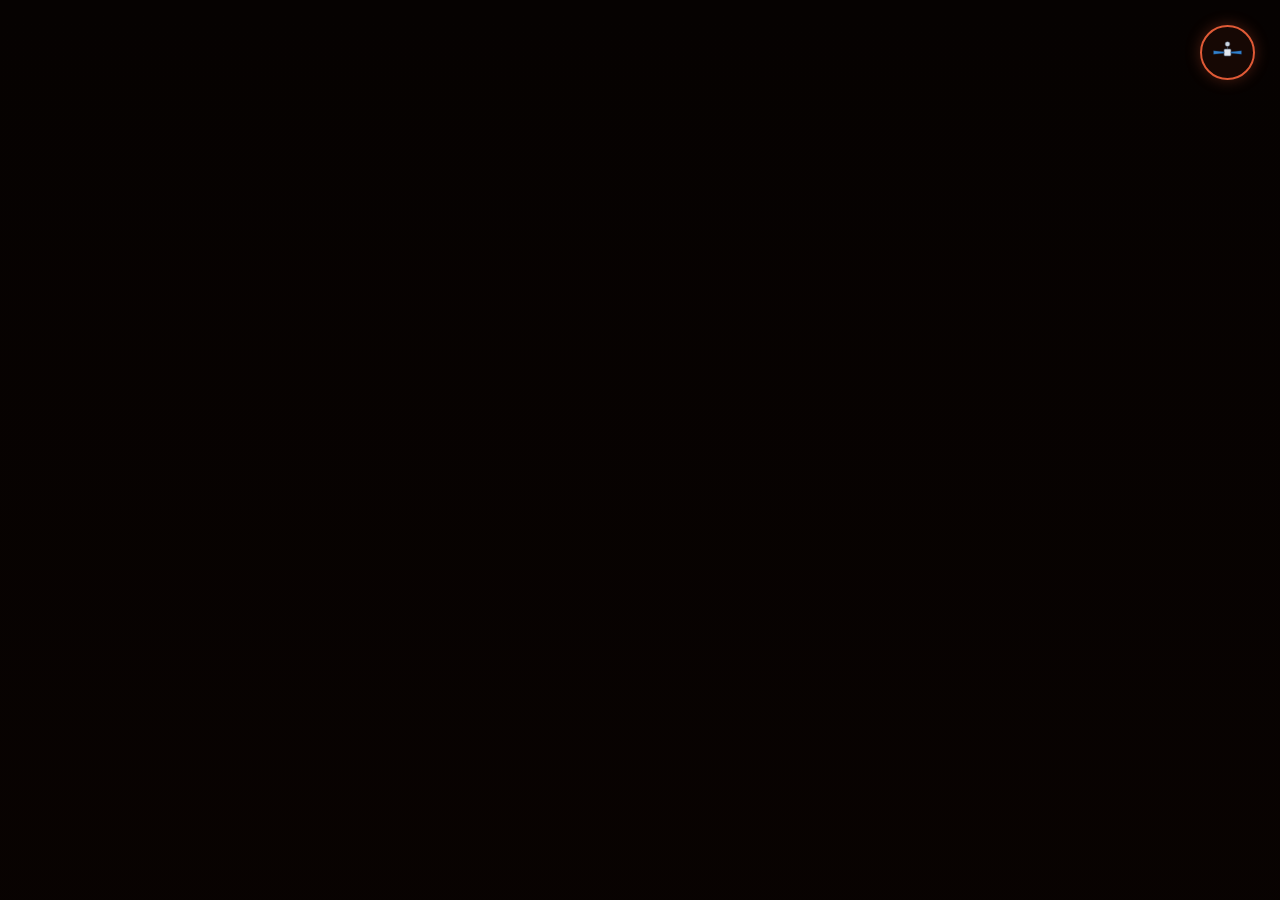
<file: sobre.html>
<!DOCTYPE html>
<html lang="pt-BR">
<head>
    <meta charset="UTF-8">
    <meta name="viewport" content="width=device-width, initial-scale=1.0">
    <title>Sobre - RDAStudio</title>
    <style>
        * {
            margin: 0;
            padding: 0;
            box-sizing: border-box;
            user-select: none;
        }

        body {
            background-color: #060201;
            overflow: hidden;
            width: 100vw;
            height: 100vh;
            font-family: 'Segoe UI', Arial, sans-serif;
            color: #ffffff;
        }

        /* BOTÃO SATÉLITE UNIVERSAL (TOPO DIREITO) */
        .btn-satelite-topo {
            position: fixed;
            top: 25px;
            right: 25px;
            width: 55px;
            height: 55px;
            z-index: 9999;
            background: rgba(26, 10, 5, 0.85);
            border: 2px solid #e05a36;
            border-radius: 50%;
            padding: 8px;
            transition: transform 0.4s cubic-bezier(0.175, 0.885, 0.32, 1.275), box-shadow 0.3s ease;
            cursor: pointer;
            box-shadow: 0 0 15px rgba(224, 90, 54, 0.3);
        }
        .btn-satelite-topo:hover {
            transform: scale(1.15) rotate(20deg);
            box-shadow: 0 0 25px #e05a36;
        }

        /* PALCO CINEMATOGRÁFICO DE MARTE */
        .teatro-marte-wrapper {
            width: 100%;
            height: 100%;
            position: relative;
            overflow: hidden;
        }

        /* CAMADA 1: FOTO PARADA DO VEÍCULO REAL NO PLANETA */
        .foto-rover-real {
            position: absolute;
            width: 100%;
            height: 100%;
            background-image: url('https://images.unsplash.com/photo-1612892483236-42d68a57623d?auto=format&fit=crop&w=1920&q=80');
            background-size: cover;
            background-position: center;
            z-index: 5;
            transition: opacity 2s ease-in-out;
        }

        /* CAMADA 2: TERRENO MARCIANO REAL (PERSPECTIVA DA CÂMERA DO ROVER) */
        .terreno-marte-perspectiva {
            position: absolute;
            width: 100%;
            height: 100%;
            background-image: linear-gradient(to top, rgba(12, 4, 2, 0.4), transparent), url('https://images.unsplash.com/photo-1545156521-77bd85671d30?auto=format&fit=crop&w=1920&q=80');
            background-size: cover;
            background-position: center 70%;
            z-index: 2;
            transition: transform 3.5s cubic-bezier(0.4, 0, 0.2, 1), filter 2s ease;
        }

        /* CAMADA 3: CÉU ESTRELADO REALISTA FINAL */
        .ceu-estrelado {
            position: absolute;
            width: 100%;
            height: 100%;
            background: radial-gradient(circle at 50% 50%, #110502 0%, #050100 100%);
            z-index: 1;
            opacity: 0;
            transition: opacity 3s ease;
        }
        .ceu-estrelado::after {
            content: '';
            position: absolute;
            width: 100%;
            height: 100%;
            background-image: radial-gradient(#ffffff 1px, transparent 1px), radial-gradient(#ffffff 1.5px, transparent 1.5px);
            background-size: 200px 200px, 350px 350px;
            opacity: 0.75;
        }

        /* HUD DE INFORMAÇÕES DO RDASTUDIO (POSICIONADO MAIS ACIMA) */
        .hud-rdastudio {
            position: absolute;
            top: 8%;
            left: 50%;
            transform: translateX(-50%) translateY(-20px);
            width: 85%;
            max-width: 680px;
            background: rgba(20, 6, 3, 0.9);
            border: 2px solid #e05a36;
            box-shadow: 0 0 35px rgba(224, 90, 54, 0.3);
            border-radius: 10px;
            padding: 24px;
            z-index: 15;
            opacity: 0;
            transition: opacity 0.8s ease, transform 0.8s cubic-bezier(0.25, 1, 0.5, 1);
            backdrop-filter: blur(10px);
            text-align: center;
        }
        .hud-rdastudio.ativo {
            opacity: 1;
            transform: translateX(-50%) translateY(0);
        }
        .hud-rdastudio h3 {
            color: #fbd38d;
            font-size: 25px;
            margin-bottom: 8px;
            letter-spacing: 2px;
            text-transform: uppercase;
        }
        .hud-rdastudio p {
            color: #e2e8f0;
            font-size: 16.5px;
            line-height: 1.6;
        }

        /* SEQUÊNCIA DE MOVIMENTOS DE CÂMERA (ESTADOS) */
        .fase-perspectiva .foto-rover-real {
            opacity: 0;
            pointer-events: none;
        }

        /* Mudança de perspectiva da câmera simulando giros olhando o terreno */
        .giro-esquerda .terreno-marte-perspectiva { transform: scale(1.08) rotate(-2deg) translateX(30px); }
        .giro-direita .terreno-marte-perspectiva { transform: scale(1.08) rotate(2deg) translateX(-30px); }

        /* Movimento final olhando para o céu */
        .olhar-para-o-ceu .terreno-marte-perspectiva {
            transform: translateY(100vh) scale(1.5);
            filter: blur(10px);
        }
        .olhar-para-o-ceu .ceu-estrelado {
            opacity: 1;
        }

        /* CRÉDITOS FINAIS COORDENADOS COM ZOOM SEGURO SEM CORTES */
        .container-creditos-finais {
            position: absolute;
            top: 0;
            left: 0;
            width: 100%;
            height: 100%;
            display: flex;
            justify-content: center;
            align-items: center;
            z-index: 25;
            opacity: 0;
            pointer-events: none;
            transform: scale(0.85); /* Mantém escala interna segura contra cortes */
            transition: opacity 2.5s cubic-bezier(0.4, 0, 0.2, 1), transform 3s cubic-bezier(0.34, 1.56, 0.64, 1);
        }
        .olhar-para-o-ceu .container-creditos-finais {
            opacity: 1;
            pointer-events: auto;
            transform: scale(1); /* Zoom-in suave perfeitamente calibrado */
        }
        .conteudo-creditos {
            text-align: center;
            padding: 30px;
        }
        .conteudo-creditos h1 {
            font-size: 42px;
            letter-spacing: 4px;
            color: #ffffff;
            margin-bottom: 12px;
            text-shadow: 0 0 25px rgba(255, 255, 255, 0.5);
            font-weight: 800;
        }
        .email-link-sistema {
            display: inline-flex;
            align-items: center;
            gap: 10px;
            background: linear-gradient(135deg, #dd6b20 0%, #b84e14 100%);
            color: white;
            text-decoration: none;
            padding: 14px 30px;
            border-radius: 30px;
            font-weight: bold;
            font-size: 17px;
            letter-spacing: 1px;
            transition: transform 0.3s ease, box-shadow 0.3s ease;
            box-shadow: 0 10px 25px rgba(221, 107, 32, 0.4);
        }
        .email-link-sistema:hover {
            transform: translateY(-3px);
            box-shadow: 0 15px 35px rgba(221, 107, 32, 0.6);
        }
    </style>
</head>
<body>

    <!-- BOTÃO UNIVERSAL SATÉLITE -->
    <a href="index.html" class="btn-satelite-topo">
        <svg viewBox="0 0 100 100" xmlns="http://www.w3.org/2000/svg">
            <rect x="40" y="40" width="20" height="20" rx="3" fill="#e2e8f0" stroke="#4a5568" stroke-width="2"/>
            <path d="M 10,45 L 40,48 L 40,52 L 10,55 Z" fill="#3182ce" stroke="#1a365d" stroke-width="1"/>
            <path d="M 90,45 L 60,48 L 60,52 L 90,55 Z" fill="#3182ce" stroke="#1a365d" stroke-width="1"/>
            <circle cx="50" cy="26" r="7" fill="#cbd5e1" stroke="#4a5568" stroke-width="1.5"/>
            <line x1="50" y1="40" x2="50" y2="33" stroke="#4a5568" stroke-width="2"/>
        </svg>
    </a>

    <div class="teatro-marte-wrapper" id="palcoGlobal">
        
        <!-- CAMADA 1: FOTO ORIGINAL DO ROVER REAL (ABERTURA ESTÁTICA) -->
        <div class="foto-rover-real"></div>

        <!-- CAMADA 2: PERSPECTIVA REALISTA DA CÂMERA OLHANDO MARTE -->
        <div class="terreno-marte-perspectiva"></div>

        <!-- CAMADA 3: ESPAÇO SIDERAL PROFUNDO -->
        <div class="ceu-estrelado"></div>

        <!-- PAINEL HUD DE DADOS DO SCRIPT -->
        <div class="hud-rdastudio" id="painelTextoHud">
            <h3 id="tituloHud">Conectando Satélite...</h3>
            <p id="textoHud">Recebendo transmissão telemétrica.</p>
        </div>

        <!-- CRÉDITOS FINAIS AMBIENTADOS NAS ESTRELAS COM SEGURANÇA VISUAL -->
        <div class="container-creditos-finais">
            <div class="conteudo-creditos">
                <h1>Robson Dantas de Aguiar</h1>
                <p style="font-size: 18px; color: #cbd5e1; margin-bottom: 25px; letter-spacing: 3px;">contato@rdastudio.com.br</p>
                <a href="mailto:contato@rdastudio.com.br" class="email-link-sistema">
                    <svg width="20" height="20" viewBox="0 0 24 24" fill="none" stroke="currentColor" stroke-width="2">
                        <path d="M4 4h16c1.1 0 2 .9 2 2v12c0 1.1-.9 2-2 2H4c-1.1 0-2-.9-2-2V6c0-1.1.9-2 2-2z"/>
                        <polyline points="22,6 12,13 2,6"/>
                    </svg>
                    ABRIR CAIXA DE ENTRADA
                </a>
            </div>
        </div>

    </div>

    <script>
        document.addEventListener("DOMContentLoaded", function() {
            const palco = document.getElementById("palcoGlobal");
            const hud = document.getElementById("painelTextoHud");
            const tituloHud = document.getElementById("tituloHud");
            const textoHud = document.getElementById("textoHud");

            // Roteiro cinemático das paradas de câmera e textos informativos sobre a RDAStudio
            const cronogramaMissoes = [
                {
                    classeCâmera: "giro-esquerda",
                    titulo: "RDAStudio",
                    texto: "Desenvolvimento técnico refinado focado em entregar arquiteturas limpas e sistemas robustos sob medida."
                },
                {
                    classeCâmera: "giro-direita",
                    titulo: "Inovação Estável",
                    texto: "Soluções multiplataforma integradas com alto nível de portabilidade, performance e segurança estrutural."
                },
                {
                    classeCâmera: "fase-final-preparo",
                    titulo: "Engenharia Eficiente",
                    texto: "Criamos ecossistemas fluidos que unificam o controle das suas regras de negócio em qualquer ambiente."
                }
            ];

            // 1. Início: Mantém a foto real do veículo estática por 3,5 segundos
            setTimeout(() => {
                // Ativa a transição para a visualização interna da câmera do Rover
                palco.classList.add("fase-perspectiva");
                executarSequenciaHolografica(0);
            }, 3500);

            function executarSequenciaHolografica(passo) {
                if (passo < cronogramaMissoes.length) {
                    // Limpa estados de câmera antigos e esconde o painel anterior
                    palco.classList.remove("giro-esquerda", "giro-direita");
                    hud.classList.remove("ativo");

                    setTimeout(() => {
                        // Aplica o novo posicionamento de câmera da parada atual
                        if(cronogramaMissoes[passo].classeCâmera !== "fase-final-preparo") {
                            palco.classList.add(cronogramaMissoes[passo].classeCâmera);
                        }

                        // Atualiza as strings do HUD técnico
                        tituloHud.innerText = cronogramaMissoes[passo].titulo;
                        textoHud.innerText = cronogramaMissoes[passo].texto;
                        hud.classList.add("ativo");

                        // Agenda a próxima transição após 5 segundos estabilizado
                        setTimeout(() => {
                            executarSequenciaHolografica(passo + 1);
                        }, 5000);

                    }, 600); // Intervalo de sincronia do fade do painel
                } else {
                    // Encerramento: Oculta o HUD e levanta a câmera em direção ao céu estrelado
                    hud.classList.remove("ativo");
                    setTimeout(() => {
                        palco.classList.add("olhar-para-o-ceu");
                    }, 800);
                }
            }
        });
    </script>
</body>
</html>
</file>
